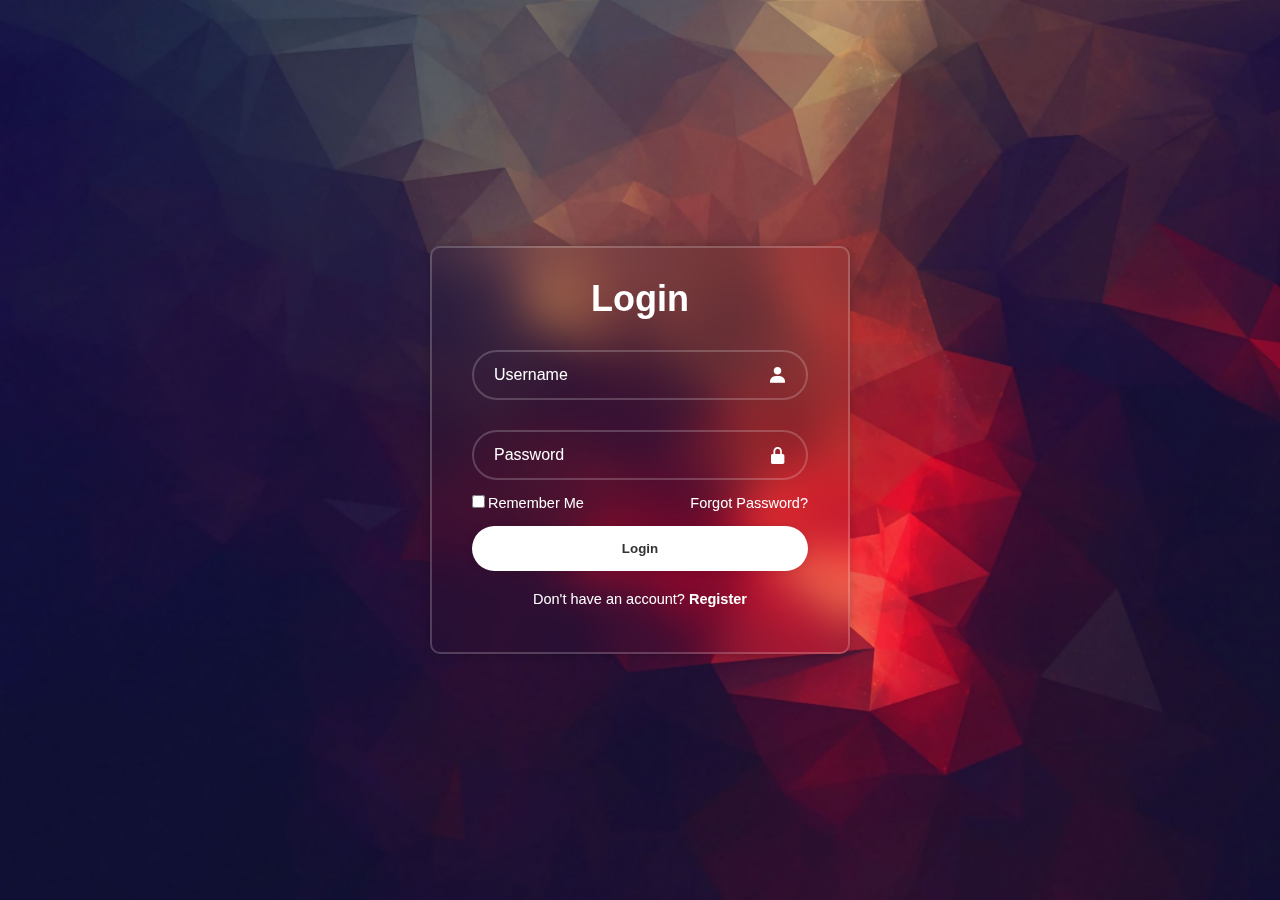
<file: index.html>
<!DOCTYPE html>
<html lang="en">
<head>
    <meta charset="UTF-8">
    <meta name="viewport" content="width=device-width, initial-scale=1.0">
    <title>Form Login</title>
    <link rel="stylesheet" href="style.css">
    <link href='https://unpkg.com/boxicons@2.1.4/css/boxicons.min.css' rel='stylesheet'>
</head>
<body>
    <div class="wrapper">
        <form action="porto.html">
            <h1>Login</h1>
            <div class="input-box">
                <input type="text" placeholder="Username" required>
                <i class='bx bxs-user'></i>
            </div>
            <div class="input-box">
                <input type="password" placeholder="Password" required>
                <i class='bx bxs-lock-alt' ></i>
            </div>

            <div class="remember-forgot">
                <label><input type="checkbox">Remember Me</label>
                <a href="#">Forgot Password?</a>
            </div>

            <button type="submit" class="btn">Login</button>

            <div class="register-link">
                <p>Don't have an account? <a href="regindex.html">Register</a></p>
            </div>
        </form>
    </div>
</body>
</html>
</file>
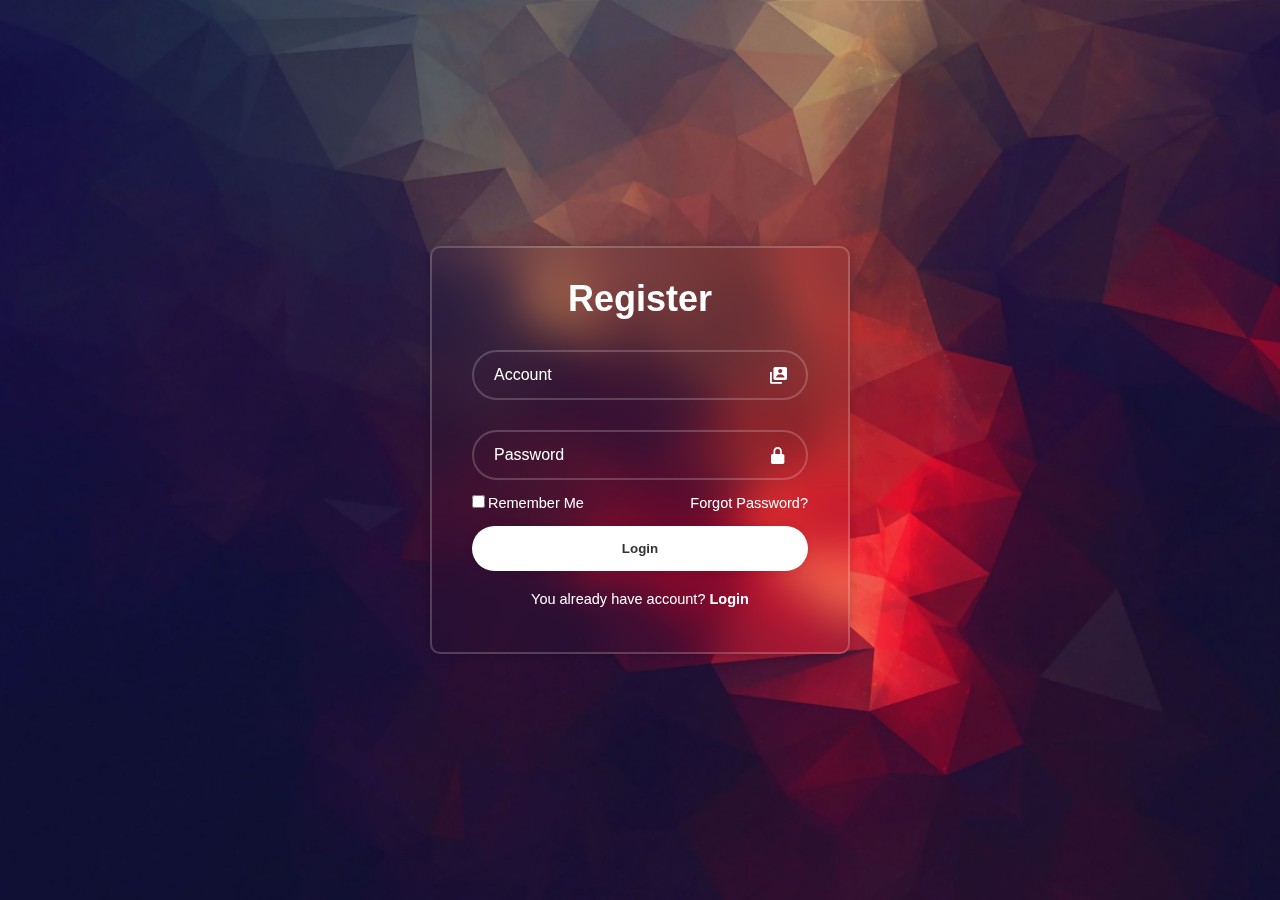
<file: regindex.html>
<!DOCTYPE html>
<html lang="en">
<head>
    <meta charset="UTF-8">
    <meta name="viewport" content="width=device-width, initial-scale=1.0">
    <title>Form Login</title>
    <link rel="stylesheet" href="style.css">
    <link href='https://unpkg.com/boxicons@2.1.4/css/boxicons.min.css' rel='stylesheet'>
</head>
<body>
    <div class="wrapper">
        <form action="">
            <h1>Register</h1>
            <div class="input-box">
                <input type="text" placeholder="Account" required>
                <i class='bx bxs-user-account'></i>
            </div>
            <div class="input-box">
                <input type="password" placeholder="Password" required>
                <i class='bx bxs-lock-alt' ></i>
            </div>

            <div class="remember-forgot">
                <label><input type="checkbox">Remember Me</label>
                <a href="#">Forgot Password?</a>
            </div>

            <button type="button" class="btn">Login</button>

            <div class="register-link">
                <p>You already have account? <a href="index.html">Login</a></p>
            </div>
        </form>
    </div>
</body>
</html>
</file>
<file: style.css>
* {
    margin: 0;
    padding: 0;
    box-sizing: border-box;
    font-family: "Poppins", sans-serif;
}

body {
    display: flex;
    justify-content: center;
    align-items: center;
    min-height: 100vh;
    background: url('Gambar0.jpg') no-repeat;
    background-size: cover;
    background-position: center;
}

.wrapper {
   width: 420px;
   background: transparent;
   border: 2px solid rgba(255, 255, 255, .2);
   backdrop-filter: blur(20px);
   box-shadow: 0 0 10px rgba(0, 0, 0, .2);
   color: #fff;
   border-radius: 10px;
   padding: 30px 40px;
}

.wrapper h1 {
    font-size: 36px;
    text-align: center;
}

.wrapper .input-box {
    position: relative;
    width: 100%;
    height: 50px;
    margin: 30px 0;
}

.input-box input {
    width: 100%;
    height: 100%;
    background: transparent;
    border: none;
    outline: none;
    border: 2px solid rgba(255, 255, 255, .2);
    border-radius: 40px;
    font-size: 16px;
    color: #fff;
    padding: 20px 45px 20px 20px;
}

.input-box input::placeholder {
    color: #fff;
}

.input-box i {
    position: absolute;
    right: 20px;
    top: 50%;
    transform: translateY(-50%);
    font-size: 20px;
}

.wrapper .remember-forgot {
    display: flex;
    justify-content: space-between;
    font-size: 14.5px;
    margin: -15px 0 15px;
}

.remember-forgot label input {
    accent-color: #fff;
    margin-right: 3px;
}

.remember-forgot a {
    color: #fff;
    text-decoration: none;
}

.remember-forgot a:hover {
    text-decoration: underline;
}

.wrapper .btn {
    width: 100%;
    height: 45px;
    background: #fff;
    border: none;
    outline: none;
    border-radius: 40px;
    box-shadow: 0 0 10px rgba(0, 0, 0, .1);
    cursor: pointer;
    font: 16px;
    color: #333;
    font-weight: 600;
}

.wrapper a {
    text-decoration: none;
}

.wrapper .register-link {
    font-size: 14.5px;
    text-align: center;
    margin: 20px 0 15px;
}

.register-link p a {
    color: #fff;
    text-decoration: none;
    font-weight: 600;
}

.register-link p a:hover {
    text-decoration: underline;
}
</file>
